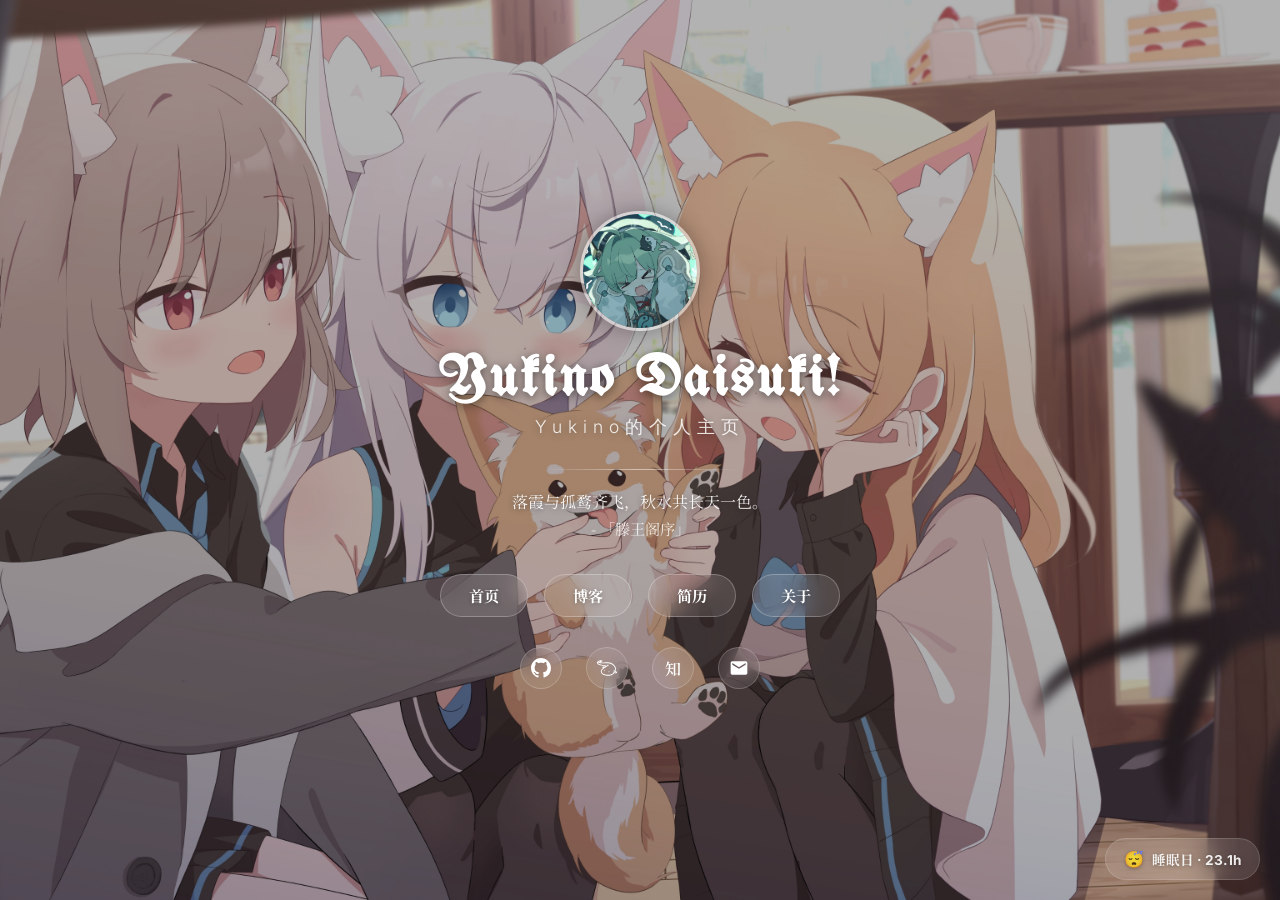
<file: index.html>
<!DOCTYPE html>
<html lang="zh-CN">
<head>
    <meta charset="UTF-8">
    <meta name="viewport" content="width=device-width, initial-scale=1.0">
    <meta name="author" content="Yukinosuki,aka:Corremoon,aka:NBWSLeee">
    <meta name="description" content="Yukino's Homepage">
    <meta name="keywords" content="Yukinosuki,Corremoon,NBWSLeee,Homepage">
    <title>💖Yukino Daisuki!💖</title>

    <!-- Google Fonts -->
    <link rel="preconnect" href="https://fonts.googleapis.com">
    <link rel="preconnect" href="https://fonts.gstatic.com" crossorigin>
    <link href="https://fonts.googleapis.com/css2?family=UnifrakturMaguntia&family=Noto+Serif+SC:wght@400;600;700&family=Inter:wght@300;400;500&display=swap" rel="stylesheet">

    <!-- Stylesheet -->
    <link rel="stylesheet" href="css/style.css">

    <!-- Favicon -->
    <link rel="icon" href="images/favicon.ico" type="image/x-icon">
</head>
<body>
    <!-- ==================== Background ==================== -->
    <div class="background"></div>
    <div class="background-overlay"></div>

    <!-- ==================== Main Content ==================== -->
    <div class="main-container">

        <!-- Avatar -->
        <div class="avatar">
            <img src="images/avatar.jpg" alt="Avatar">
        </div>

        <!-- Title -->
        <h1 class="title">Yukino Daisuki!</h1>
        <p class="subtitle">Yukino的个人主页</p>

        <!-- Quote -->
        <div class="quote-section">
            <div class="quote-divider"></div>
            <p class="quote">落霞与孤鹜齐飞，秋水共长天一色。</p>
            <p class="quote-author">- 「滕王阁序」</p>
        </div>

        <!-- Navigation Buttons -->
        <nav class="nav-buttons">
            <a href="/" class="nav-btn">首页</a>
            <a href="/blog" class="nav-btn">博客</a>
            <a href="/resume" class="nav-btn">简历</a>
            <a href="/about" class="nav-btn">关于</a>
        </nav>

        <!-- Social Links -->
        <div class="social-links">
            <!-- GitHub -->
            <a href="https://github.com/NBWSLeee" target="_blank" rel="noopener noreferrer" class="social-link" title="GitHub">
                <svg viewBox="0 0 24 24" xmlns="http://www.w3.org/2000/svg">
                    <path d="M12 0C5.37 0 0 5.37 0 12c0 5.31 3.435 9.795 8.205 11.385.6.105.825-.255.825-.57 0-.285-.015-1.23-.015-2.235-3.015.555-3.795-.735-4.035-1.41-.135-.345-.72-1.41-1.23-1.695-.42-.225-1.02-.78-.015-.795.945-.015 1.62.87 1.845 1.23 1.08 1.815 2.805 1.305 3.495.99.105-.78.42-1.305.765-1.605-2.67-.3-5.46-1.335-5.46-5.925 0-1.305.465-2.385 1.23-3.225-.12-.3-.54-1.53.12-3.18 0 0 1.005-.315 3.3 1.23.96-.27 1.98-.405 3-.405s2.04.135 3 .405c2.295-1.56 3.3-1.23 3.3-1.23.66 1.65.24 2.88.12 3.18.765.84 1.23 1.905 1.23 3.225 0 4.605-2.805 5.625-5.475 5.925.435.375.81 1.095.81 2.22 0 1.605-.015 2.895-.015 3.3 0 .315.225.69.825.57A12.02 12.02 0 0 0 24 12c0-6.63-5.37-12-12-12z"/>
                </svg>
            </a>

            <!-- Afdian -->
            <a href="https://afdian.com/a/CorreMoon" target="_blank" rel="noopener noreferrer" class="social-link" title="爱发电">
                <svg viewBox="0 0 1322 1024" xmlns="http://www.w3.org/2000/svg">
                    <path d="M495.899049 634.906371c-17.304811 0-31.251971 13.947161-31.251971 31.251971S478.594238 697.410314 495.899049 697.410314c17.304811 0 31.251971-13.947161 31.251971-31.251972 0-17.304811-13.947161-31.251971-31.251971-31.251971zM790.855671 728.662285c-17.304811 0-31.251971 13.947161-31.251972 31.251971s13.947161 31.251971 31.251972 31.251972 31.251971-13.947161 31.251971-31.251972c0-17.04653-13.947161-30.993691-31.251971-31.251971z" fill="#ffffff"></path>
                    <path d="M1262.99289 719.622459c-13.430599-8.264984-28.927445-13.430599-44.68257-14.980284 34.867902-84.974368 57.080047-196.293374-18.596215-306.837537-115.193217-168.657333-280.75118-256.73107-491.766556-260.863562-60.179416-1.291404-130.948343 1.549685-205.849762 4.649054-87.040614 3.35765-203.008673 8.006703-281.526023 1.549684 15.755126-8.523265 32.543375-16.788249 47.007098-23.761829 55.530362-27.119479 98.921529-48.04022 84.457807-85.232649-7.748423-21.695583-30.218848-33.059937-67.411277-34.09306C206.624604-1.755689 37.967271 43.443443 7.748423 119.636265c-17.04653 42.874605-19.887618 125.524447 152.902206 198.876182 71.027208 30.218848 271.969635 66.894715 349.453861 74.643138 17.563091 1.549685 34.867902 5.165615 51.397871 11.364353-17.821372 11.622634-35.901025 24.02011-54.238959 36.417586-31.768533-18.079653-83.941245-39.516955-122.683358-13.172318-14.463722 9.298107-23.503549 25.053233-24.02011 42.358044-0.516562 21.179022 12.397476 42.099763 26.861198 58.629731-57.080047 45.715694-103.312302 89.881703-119.84227 123.974762-18.337934 41.841482-25.828075 110.544163 8.523265 177.438879 43.391167 84.974368 138.955046 144.120661 284.625391 176.147474 190.352916 41.583202 354.619476 4.132492 463.355674-53.205835 60.437697-32.026814 103.570583-69.994085 124.233043-103.828864 6.457019 2.066246 12.914038 4.132492 19.629338 6.198738 9.298107 2.841088 18.596214 5.682177 27.37776 8.781546 28.669164 10.072949 60.695977 8.523265 85.232649-3.61593l1.291403-0.774843c17.821372-9.039826 31.510252-25.053233 37.708991-44.166009 15.238565-51.139589-29.444006-79.033911-56.563486-96.08044z m-811.776412-239.684541l-17.30481 12.655757c-5.165615-5.165615-9.814669-11.106072-13.430599-17.563091 6.7153-2.066246 18.337934 0.258281 30.735409 4.907334zM1262.99289 798.139808c-1.291404 3.874211-4.132492 6.97358-9.298107 9.814669-10.33123 5.165615-25.569795 5.423896-39.258675 0.774842-9.298107-3.35765-19.371057-6.457019-29.444006-9.556388-18.596214-5.682177-49.848186-15.238565-55.788643-22.470426-9.814669-12.914038-28.152602-15.755126-41.32492-5.940457s-15.755126 28.152602-5.940458 41.324921c3.615931 4.390773 7.490142 8.264984 12.139196 11.622634-44.940851 62.245662-242.267348 186.220424-521.468844 125.007885-125.782728-27.636041-210.498815-77.742507-244.850155-145.412065-24.794952-48.815063-19.112776-98.921529-7.231861-126.299289 34.09306-71.027208 280.75118-234.518925 438.30244-327.241716 13.947161-8.264984 18.596214-26.344637 10.33123-40.291798s-27.119479-19.629337-40.291797-10.33123c-12.655757 7.490142-55.788643 33.059937-111.060725 68.186119-18.596214-12.655757-50.881309-27.894322-102.537459-33.059936-81.874999-8.264984-270.936512-44.42429-332.149051-70.252366C139.471608 245.418993 40.033517 196.34565 61.987381 141.073568c5.165615-12.914038 29.185725-33.576498 81.100157-53.464116 35.384463-13.430599 72.318611-22.470426 109.769321-27.119479l-11.622634 5.682176c-35.384463 17.304811-73.868296 36.417586-99.954652 59.146293-1.807965-1.033123-3.615931-2.324527-5.165615-3.874211-10.847792-11.622634-29.185725-12.397476-41.06664-1.291404l-0.516562 0.516561c-11.880915 11.106072-12.139195 29.702287-1.033123 41.583202 10.589511 11.106072 26.086356 19.371057 45.715694 25.569795 0.774842 0.258281 1.291404 0.516562 2.066246 0.774842 68.702681 21.179022 190.611197 18.596214 362.367899 11.622634 74.126577-2.841088 144.120661-5.682177 202.492111-4.649054 193.710566 3.874211 339.122631 80.841876 444.75946 235.552049 64.828469 95.047318 41.583202 188.544951 4.390773 269.903388-4.649054-3.615931-9.039826-7.748423-12.655757-12.139195-10.33123-12.397476-28.669164-14.463722-41.324921-4.649054-12.655757 10.072949-14.722003 28.669164-4.649054 41.324921 5.940457 7.490142 36.675867 42.874605 74.643138 39.775236h2.066246c1.291404-0.258281 2.324527 0 3.615931-0.258281 25.828075-4.649054 42.358044-3.615931 57.596608 6.198738 20.40418 12.914038 30.218848 20.40418 28.410883 26.861199z" fill="#ffffff"></path>
                </svg>
            </a>

            <!-- 知乎 (文字图标) -->
            <a href="https://zhihu.com/" target="_blank" rel="noopener noreferrer" class="social-link" title="知乎">
                <span class="text-icon">知</span>
            </a>

            <!-- Email -->
            <a href="mailto:your@email.com" class="social-link" title="Email">
                <svg viewBox="0 0 24 24" xmlns="http://www.w3.org/2000/svg">
                    <path d="M20 4H4c-1.1 0-2 .9-2 2v12c0 1.1.9 2 2 2h16c1.1 0 2-.9 2-2V6c0-1.1-.9-2-2-2zm0 4l-8 5-8-5V6l8 5 8-5v2z"/>
                </svg>
            </a>
        </div>

    </div>

    <!-- ==================== Status Widget ==================== -->
    <div class="status-widget">
        <span class="status-emoji">🌙</span>
        <span class="status-text">休息日 · 0.0h</span>
    </div>

    <!-- ==================== Scripts ==================== -->
    <script src="js/main.js"></script>
</body>
</html>
</file>
<file: css/style.css>
/* ==================== Reset & Base ==================== */
*, *::before, *::after {
    margin: 0;
    padding: 0;
    box-sizing: border-box;
}

html, body {
    width: 100%;
    height: 100%;
    overflow: hidden;
}

body {
    font-family: 'Noto Serif SC', serif;
    color: #ffffff;
    -webkit-user-select: none;
    -moz-user-select: none;
    -ms-user-select: none;
    user-select: none;
}

/* ==================== Background ==================== */
.background {
    position: fixed;
    top: 0;
    left: 0;
    width: 100%;
    height: 100%;
    background-image: url('../images/background.jpg');
    background-size: cover;
    background-position: center;
    background-repeat: no-repeat;
    z-index: -2;
}

.background-overlay {
    position: fixed;
    top: 0;
    left: 0;
    width: 100%;
    height: 100%;
    background: rgba(0, 0, 0, 0.3);
    z-index: -1;
}

/* ==================== Main Content ==================== */
.main-container {
    display: flex;
    flex-direction: column;
    align-items: center;
    justify-content: center;
    height: 100vh;
    padding: 20px;
}

/* ==================== Avatar ==================== */
.avatar {
    width: 120px;
    height: 120px;
    border-radius: 50%;
    overflow: hidden;
    border: 3px solid rgba(255, 255, 255, 0.5);
    margin-bottom: 20px;
    box-shadow: 0 0 20px rgba(0, 0, 0, 0.3);
    transition: transform 0.3s ease, box-shadow 0.3s ease;
}

.avatar:hover {
    transform: scale(1.05);
    box-shadow: 0 0 30px rgba(255, 255, 255, 0.15);
}

.avatar img {
    width: 100%;
    height: 100%;
    object-fit: cover;
    -webkit-user-select: none;
    -moz-user-select: none;
    -ms-user-select: none;
    user-select: none;
    -webkit-user-drag: none;
}

/* ==================== Title & Subtitle ==================== */
.title {
    font-family: 'UnifrakturMaguntia', cursive;
    font-size: 3.5rem;
    letter-spacing: 3px;
    text-shadow: 0 2px 10px rgba(0, 0, 0, 0.5);
    margin-bottom: 6px;
}

.subtitle {
    font-family: 'Inter', sans-serif;
    font-size: 1.1rem;
    font-weight: 300;
    letter-spacing: 6px;
    color: rgba(255, 255, 255, 0.85);
    text-shadow: 0 1px 8px rgba(0, 0, 0, 0.4);
    margin-bottom: 30px;
}

/* ==================== Quote ==================== */
.quote-section {
    text-align: center;
    margin-bottom: 35px;
}

.quote-divider {
    width: 200px;
    height: 1px;
    background: linear-gradient(90deg, transparent, rgba(255, 255, 255, 0.5), transparent);
    margin: 0 auto 18px;
}

.quote {
    font-size: 1rem;
    font-weight: 400;
    line-height: 1.8;
    color: rgba(255, 255, 255, 0.9);
    text-shadow: 0 1px 6px rgba(0, 0, 0, 0.4);
}

.quote-author {
    font-size: 0.95rem;
    color: rgba(255, 255, 255, 0.8);
    margin-top: 2px;
}

/* ==================== Navigation Buttons (Glassmorphism) ==================== */
.nav-buttons {
    display: flex;
    gap: 16px;
    margin-bottom: 30px;
    flex-wrap: wrap;
    justify-content: center;
}

.nav-btn {
    display: inline-flex;
    align-items: center;
    justify-content: center;
    padding: 10px 28px;
    font-family: 'Noto Serif SC', serif;
    font-size: 0.95rem;
    font-weight: 700;
    color: #ffffff;
    text-decoration: none;
    border: 1px solid rgba(255, 255, 255, 0.25);
    border-radius: 50px;
    background: rgba(255, 255, 255, 0.1);
    backdrop-filter: blur(12px);
    -webkit-backdrop-filter: blur(12px);
    transition: all 0.3s ease;
    cursor: pointer;
    text-shadow: 0 1px 4px rgba(0, 0, 0, 0.3);
}

.nav-btn:hover {
    background: rgba(255, 255, 255, 0.25);
    border-color: rgba(255, 255, 255, 0.5);
    transform: translateY(-2px);
    box-shadow: 0 6px 20px rgba(0, 0, 0, 0.2);
}

/* ==================== Social Links (Glassmorphism) ==================== */
.social-links {
    display: flex;
    gap: 24px;
    align-items: center;
}

.social-link {
    display: inline-flex;
    align-items: center;
    justify-content: center;
    width: 42px;
    height: 42px;
    color: #ffffff;
    text-decoration: none;
    border: 1px solid rgba(255, 255, 255, 0.2);
    border-radius: 50%;
    background: rgba(255, 255, 255, 0.08);
    backdrop-filter: blur(10px);
    -webkit-backdrop-filter: blur(10px);
    transition: all 0.3s ease;
    font-size: 1.1rem;
}

.social-link:hover {
    background: rgba(255, 255, 255, 0.25);
    border-color: rgba(255, 255, 255, 0.5);
    transform: translateY(-2px);
    box-shadow: 0 6px 16px rgba(0, 0, 0, 0.2);
}

.social-link svg {
    width: 20px;
    height: 20px;
    fill: currentColor;
}

.social-link .text-icon {
    font-family: 'Noto Serif SC', serif;
    font-size: 1rem;
    font-weight: 600;
}

/* ==================== Bottom Right Status Widget (Glassmorphism) ==================== */
.status-widget {
    position: fixed;
    bottom: 20px;
    right: 20px;
    display: flex;
    align-items: center;
    gap: 8px;
    padding: 10px 18px;
    font-family: 'Inter', 'Noto Serif SC', sans-serif;
    font-size: 0.85rem;
    color: rgba(255, 255, 255, 0.9);
    background: rgba(255, 255, 255, 0.12);
    backdrop-filter: blur(14px);
    -webkit-backdrop-filter: blur(14px);
    border: 1px solid rgba(255, 255, 255, 0.15);
    border-radius: 50px;
    text-shadow: 0 1px 4px rgba(0, 0, 0, 0.3);
    z-index: 10;
    transition: all 0.3s ease;
}

.status-widget:hover {
    background: rgba(255, 255, 255, 0.2);
    border-color: rgba(255, 255, 255, 0.35);
}

.status-emoji {
    font-size: 1rem;
}

.status-text {
    font-weight: 700;
}

.status-dot {
    width: 4px;
    height: 4px;
    border-radius: 50%;
    background: rgba(255, 255, 255, 0.6);
}

/* ==================== Loading Animation ==================== */
.main-container {
    animation: fadeIn 1s ease-out;
}

@keyframes fadeIn {
    from {
        opacity: 0;
        transform: translateY(20px);
    }
    to {
        opacity: 1;
        transform: translateY(0);
    }
}

/* ==================== Responsive ==================== */
@media (max-width: 600px) {
    .title {
        font-size: 2.5rem;
    }

    .subtitle {
        font-size: 0.9rem;
        letter-spacing: 4px;
    }

    .nav-buttons {
        gap: 10px;
    }

    .nav-btn {
        padding: 8px 22px;
        font-size: 0.85rem;
    }

    .social-links {
        gap: 18px;
    }

    .avatar {
        width: 100px;
        height: 100px;
    }

    .status-widget {
        bottom: 12px;
        right: 12px;
        padding: 8px 14px;
        font-size: 0.8rem;
    }

    .quote {
        font-size: 0.9rem;
    }
}
</file>
